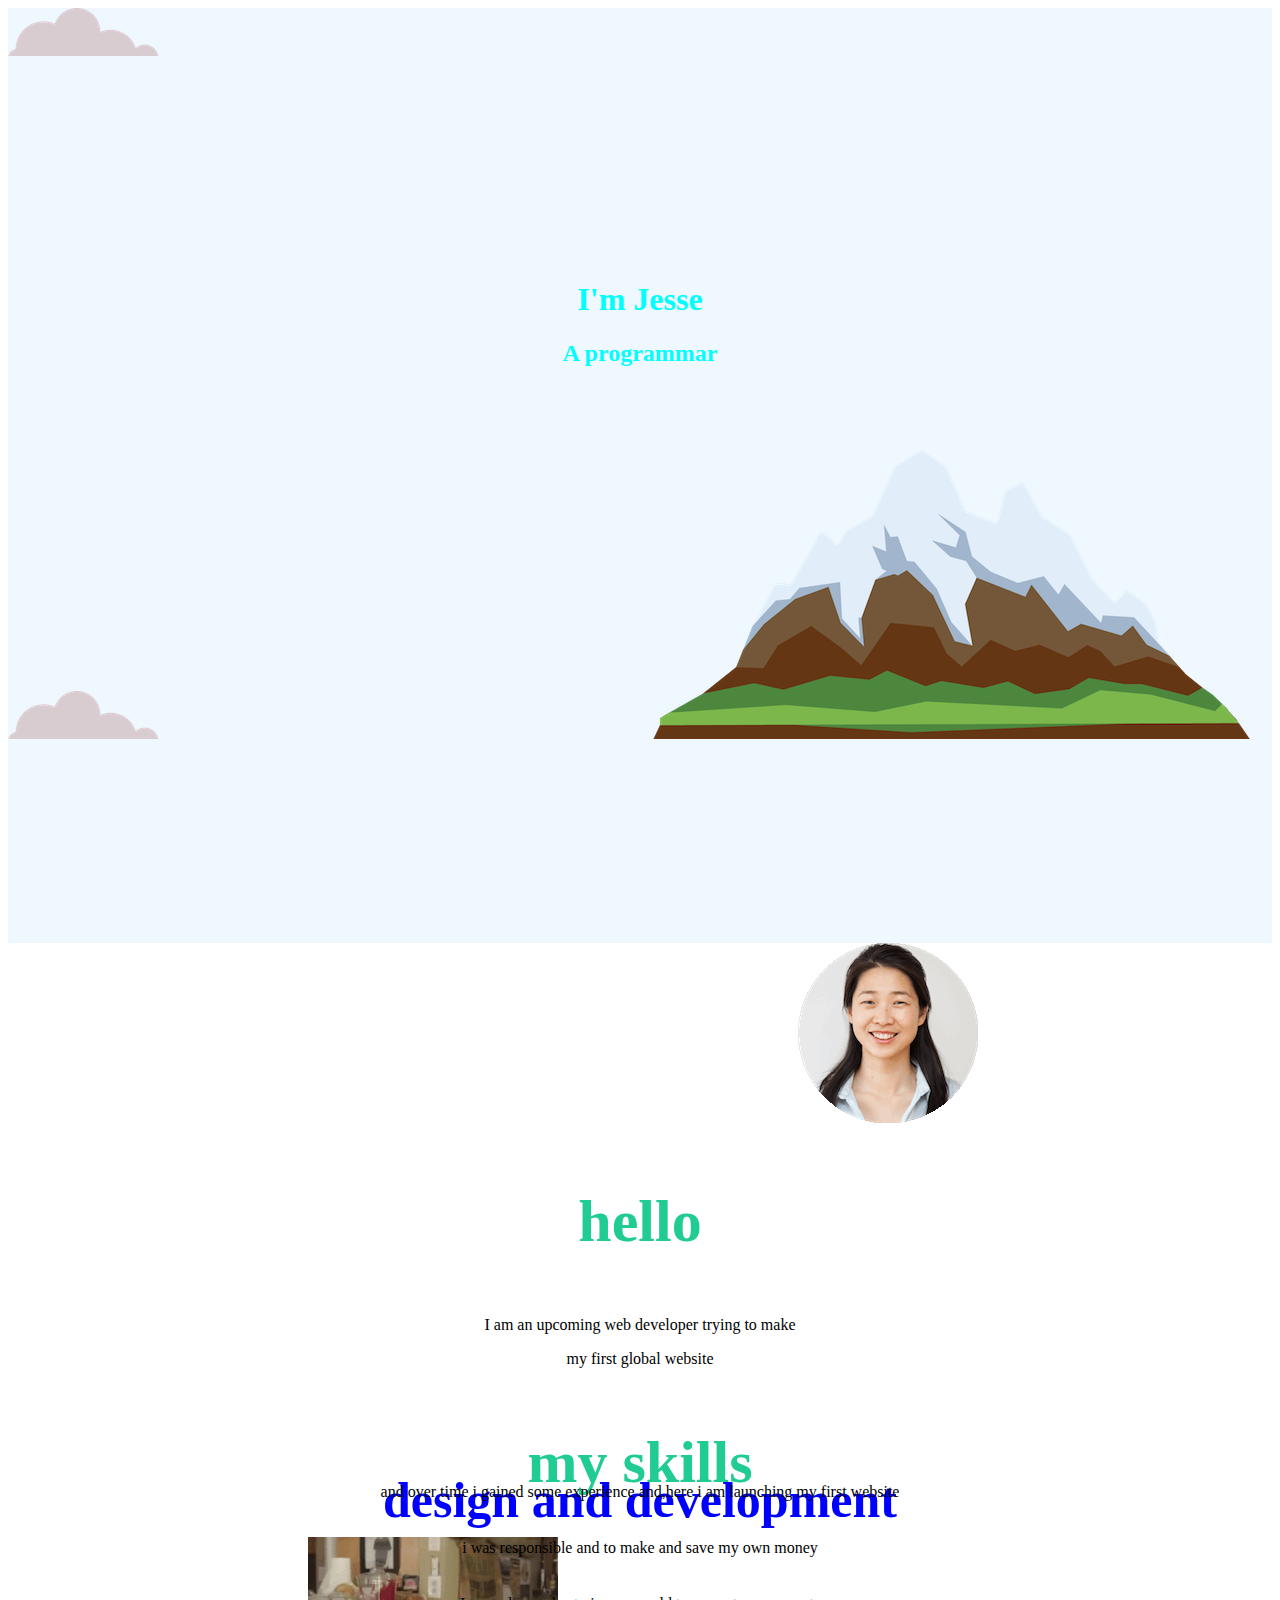
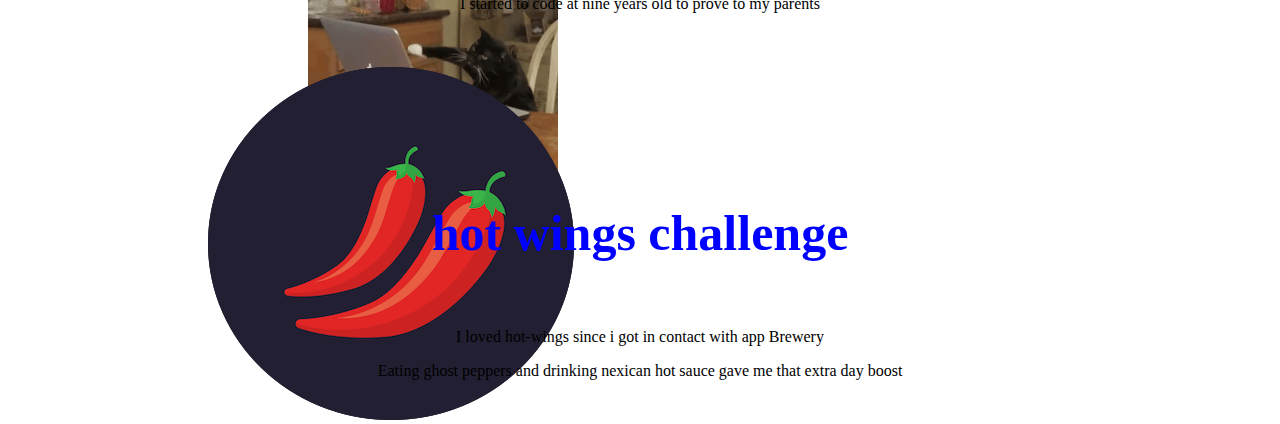
<file: index.html>
<!DOCTYPE html>
<html lang="en">
<head>
    <meta charset="UTF-8">
    <meta http-equiv="X-UA-Compatible" content="IE=edge">
    <meta name="viewport" content="width=device-width, initial-scale=1.0">
    <title>Jesse's website</title>
    <link rel="stylesheet" href="style.css">
</head>
<body>
    <div class="first-section">
    <img class="top-cloud" src="images/cloud.png" alt="">
    <h1>I'm Jesse</h1>
    <h2>A programmar</h2>
    <img class="top-cloud" src="images/cloud.png" alt="">
    <img class="mountain" src="images/mountain.png" alt="">
    
    </div>
    <div class="second section"></div>
    <img class="angela" src="images/angela.png" alt="">
    <h3>hello</h3>
    <p>I am an upcoming web developer trying to make </p>
    <p>my first global website</p>
    <h3>my skills</h3>
    <div class="fax">
    <img class="cat" src="images/cat-typing.gif" alt=""> <h4>design and development</h4>
    <p class="fax">I started to code at nine years old to prove to my parents </p>
    <p class="fax">i was responsible and to make and save my own money</p>
    <p class="fax">and over time i gained some experience and,here i am launching my first website</p>
    </div>
    <img class="chillie" src="images/chillies.png" alt="">
    <h4>hot wings challenge</h4>
    <p>I loved hot-wings since i got in contact with app Brewery </p>
    <p>Eating ghost peppers and drinking nexican hot sauce gave me that extra day boost</p>
</body>
</html>
</file>
<file: style.css>
h1{
    text-align: center;
    color: aqua;
    font-family: "sacramento" , cursive;
}

h2{
    text-align: center;
    color: aqua;
}
.mountain{
    margin-left: +490px;
    margin-top: -5px;
    margin-bottom: +200px;
}
.top-cloud{
    margin-bottom: 200px;
}
.first-section{
  background-color: aliceblue;
}
.cloud{
    margin-left: 200px;
    margin-top: -300px;

    
}
.second.section{
    color: aqua;
    text-align: center;
}
h3{
    color: rgb(32, 204, 147);
    text-align: center;
    font-family:"sacramento" cursive;
    font-size: 60px;

}
.angela{
    margin-left: +790px;
}
p{
    text-align: center;
     
}
h4{
    text-align: center;
    color: blue;
    margin-top: -100px;
    font: 500px;
    font-size: 50px;
    margin-top: -220px;
}
.cat{
    margin-left: +300px;
    margin-top: -20px;
    margin-bottom: -100px;
}
.chillie{
    margin-top: +200px;
    margin-left: +200px;
}
.fax{
  margin-bottom: -90px;  
}
</file>
